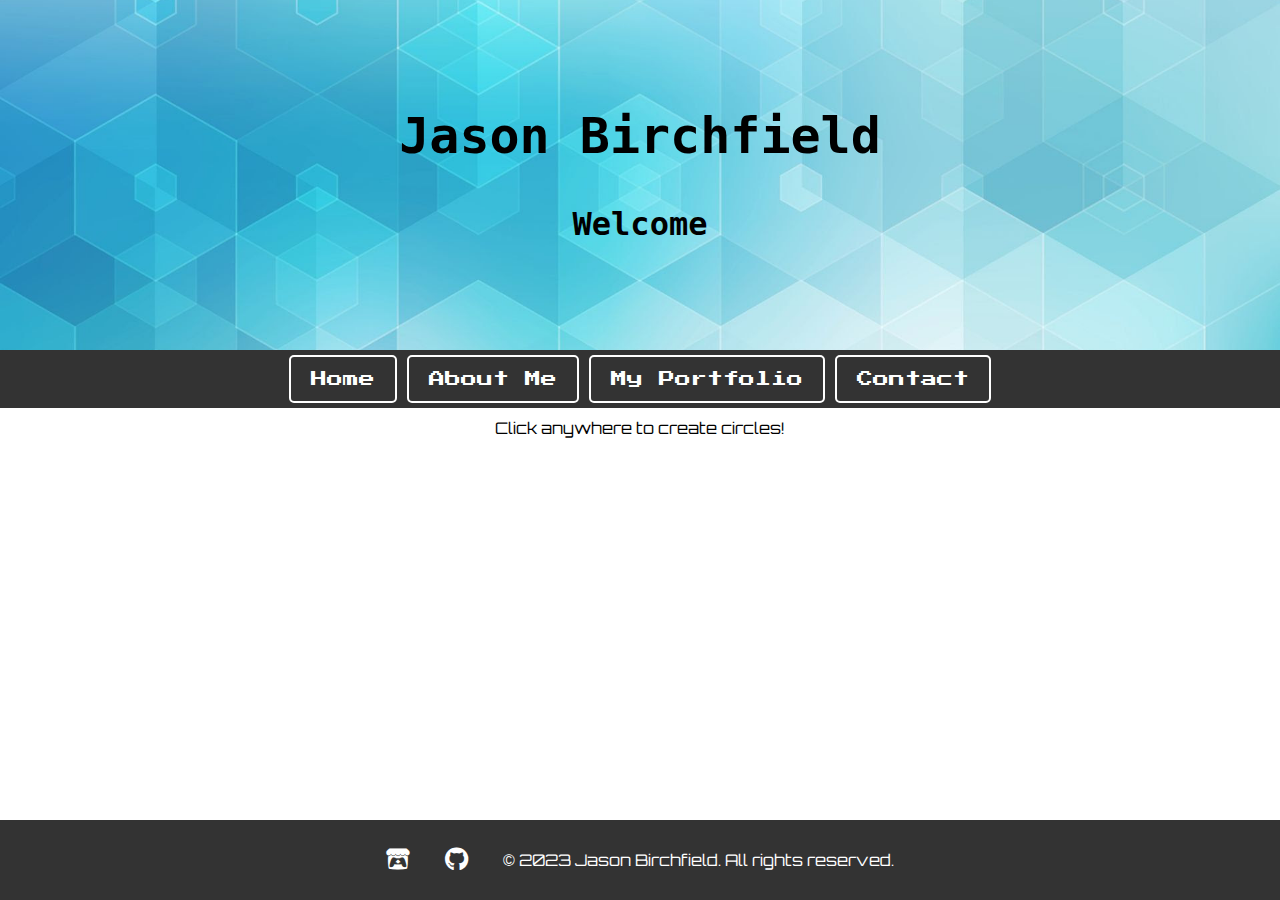
<file: index.html>
<!DOCTYPE html>
<html lang="en">
<head>
    <meta charset="UTF-8">
    <meta name="viewport" content="width=device-width, initial-scale=1.0">
    <title>Home - Jason Birchfield</title>
    <link rel="stylesheet" href="style.css">
    <link rel="preconnect" href="https://fonts.gstatic.com">
    <link href="https://fonts.googleapis.com/css2?family=Lato:wght@400&display=swap" rel="stylesheet">
    <link href="https://fonts.googleapis.com/css2?family=Orbitron:wght@400;500;700;900&display=swap" rel="stylesheet">
    <link href="https://fonts.googleapis.com/css2?family=Press+Start+2P&display=swap" rel="stylesheet">
    <link rel="stylesheet" href="https://cdnjs.cloudflare.com/ajax/libs/font-awesome/5.15.4/css/all.min.css">
</head>

<body>
  <div class="main-content">
    <div class="hero-image">
      <div class="hero-text">
        <h1>Jason Birchfield</h1>
        <h5 id="animatedText" new-text="Welcome to my website!"></h5>
      </div>
    </div>

      <div id="navbar">
        <a href="index.html">Home</a>
        <a href="aboutme.html">About Me</a>
        <a href="portfolio.html">My Portfolio</a>
        <a href="contact.html">Contact</a>
      </div>

      <div id="click-message">
        <p>Click anywhere to create circles!</p>
      </div>

    <div class="pulsing-circle-container">
      <div class="pulsing-circle">
      </div>
    </div>

    <script src="animatedtext.js"></script>
    <script src="backgroundcolor.js"></script>
    <script src="dupecircle.js"></script>
    <script src="disappearingtext.js"></script>
  </div>
    <footer>
      <div class="footer-content">
          <a href="https://jbirch2002.itch.io/" target="_blank" title="itch.io Profile">
              <i class="fab fa-itch-io"></i>
          </a>
          <a href="https://github.com/jbirch2002" target="_blank" title="GitHub Profile">
            <i class="fab fa-github"></i>
          </a>
          <p>&copy; 2023 Jason Birchfield. All rights reserved.</p>
      </div>
    </footer>
</body>
</html>
</file>
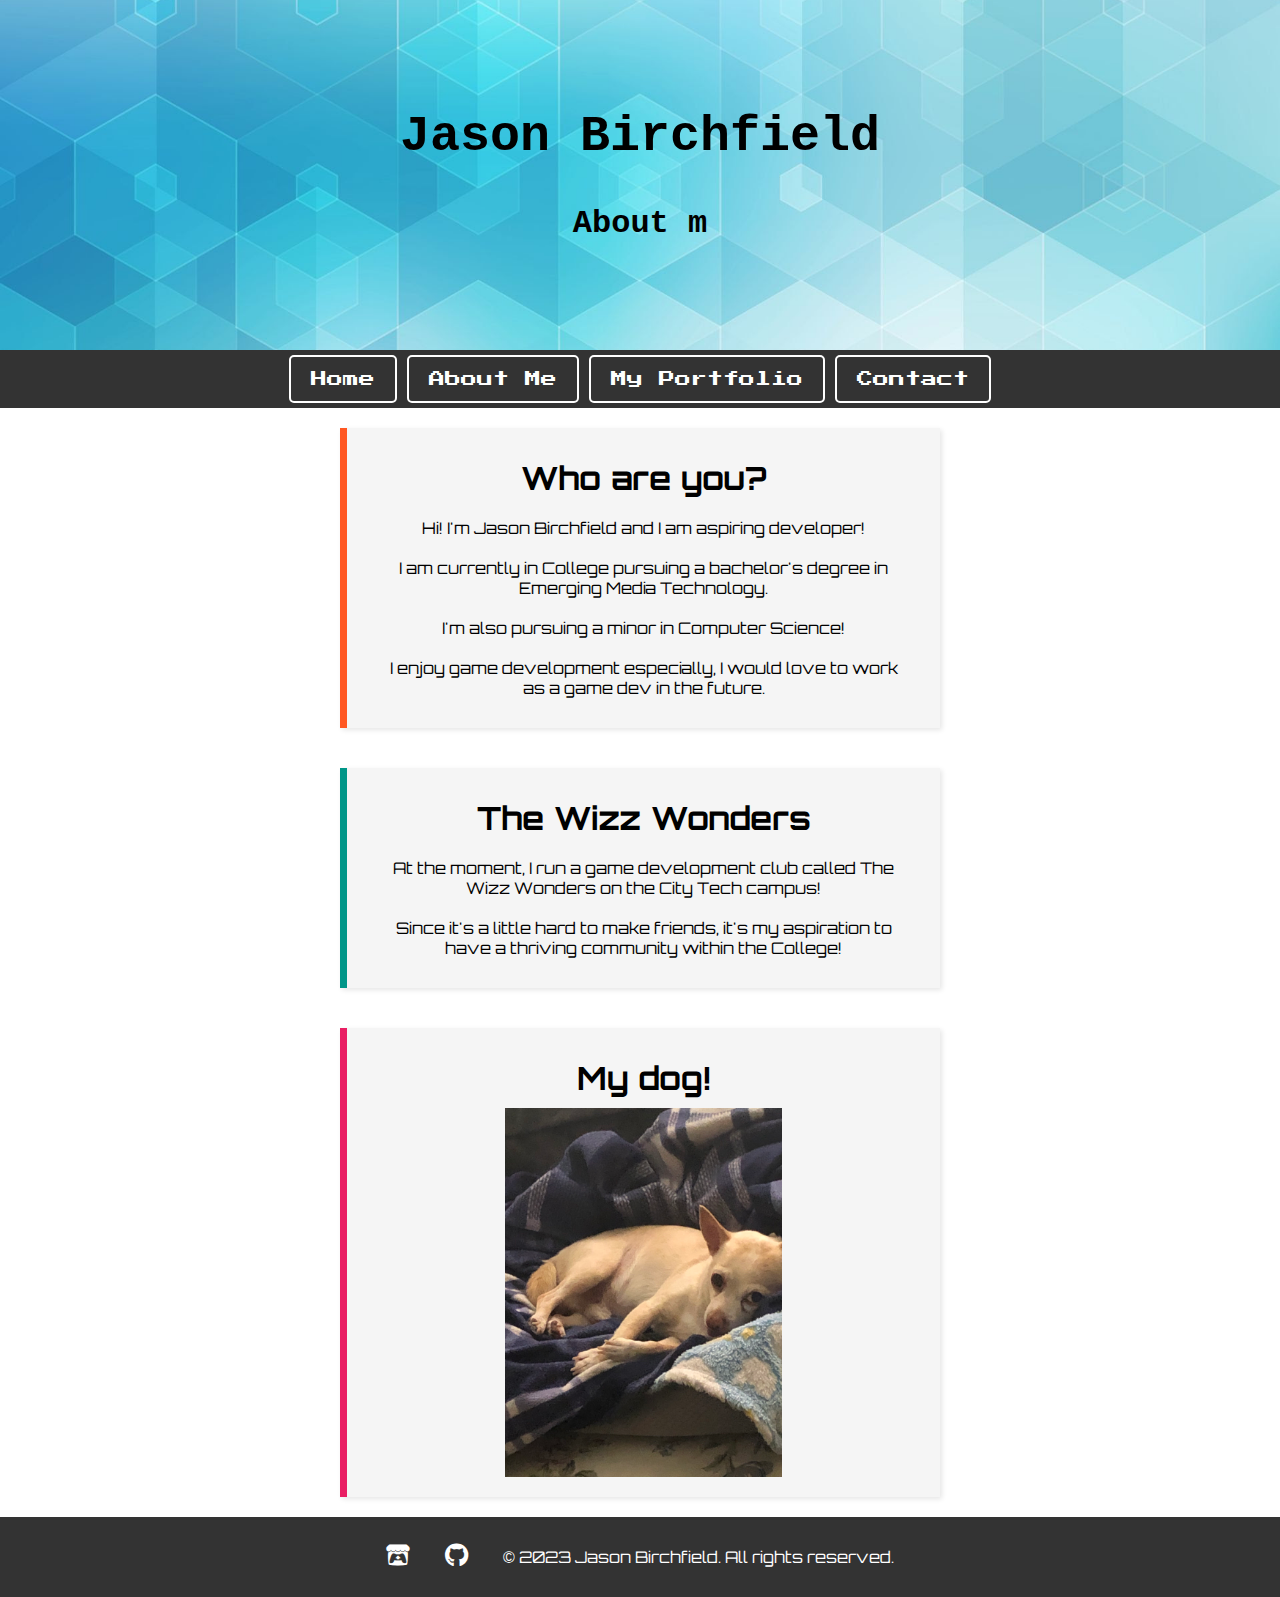
<file: aboutme.html>
<!DOCTYPE html>
<html lang="en">
<head>
    <meta charset="UTF-8">
    <meta name="viewport" content="width=device-width, initial-scale=1.0">
    <title>About me</title>
    <link rel="stylesheet" href="style.css">
    <link rel="preconnect" href="https://fonts.gstatic.com">
    <link href="https://fonts.googleapis.com/css2?family=Lato:wght@400&display=swap" rel="stylesheet">
    <link href="https://fonts.googleapis.com/css2?family=Orbitron:wght@400;500;700;900&display=swap" rel="stylesheet">
    <link href="https://fonts.googleapis.com/css2?family=Press+Start+2P&display=swap" rel="stylesheet">
    <link rel="stylesheet" href="https://cdnjs.cloudflare.com/ajax/libs/font-awesome/5.15.4/css/all.min.css">
</head>

<body>
    <div class="main-content">
        <div class="hero-image">
            <div class="hero-text">
                <h1>Jason Birchfield</h1>
                <h5 id="animatedText" new-text="About me!"></h5>
            </div>
        </div>
      
      <div id="navbar">
        <a href="index.html">Home</a>
        <a href="aboutme.html">About Me</a>
        <a href="portfolio.html">My Portfolio</a>
        <a href="contact.html">Contact</a>
      </div>

        <div class="text-box text-box-orange">
            <h1>Who are you?</h1>
            <p>Hi! I'm Jason Birchfield and I am aspiring developer!</p>
            <p>I am currently in College pursuing a bachelor's degree in Emerging Media Technology.</p>
            <p>I'm also pursuing a minor in Computer Science!</p>
            <p>I enjoy game development especially, I would love to work as a game dev in the future.</p>
        </div>

        <div class="text-box text-box-teal">
            <h1>The Wizz Wonders</h1>
            <p>At the moment, I run a game development club called The Wizz Wonders on the City Tech campus!</p>
            <p>Since it's a little hard to make friends, it's my aspiration to have a thriving community within the College!</p>
        </div>
  
        <div class="text-box text-box-pink">
            <h1>My dog!</h1>
            <img src="IMG_3633.jpg" style="width: 50%; height: auto; display: block; margin: auto;">
        </div>

        <script src="animatedtext.js"></script>
        <script src="backgroundcolor.js"></script>
    </div>
    <footer>
        <div class="footer-content">
            <a href="https://jbirch2002.itch.io/" target="_blank" title="itch.io Profile">
                <i class="fab fa-itch-io"></i></a>

            <a href="https://github.com/jbirch2002" target="_blank" title="GitHub Profile">
                <i class="fab fa-github"></i></a>

            <p>&copy; 2023 Jason Birchfield. All rights reserved.</p>
        </div>
      </footer>
</body>
</html>
</file>
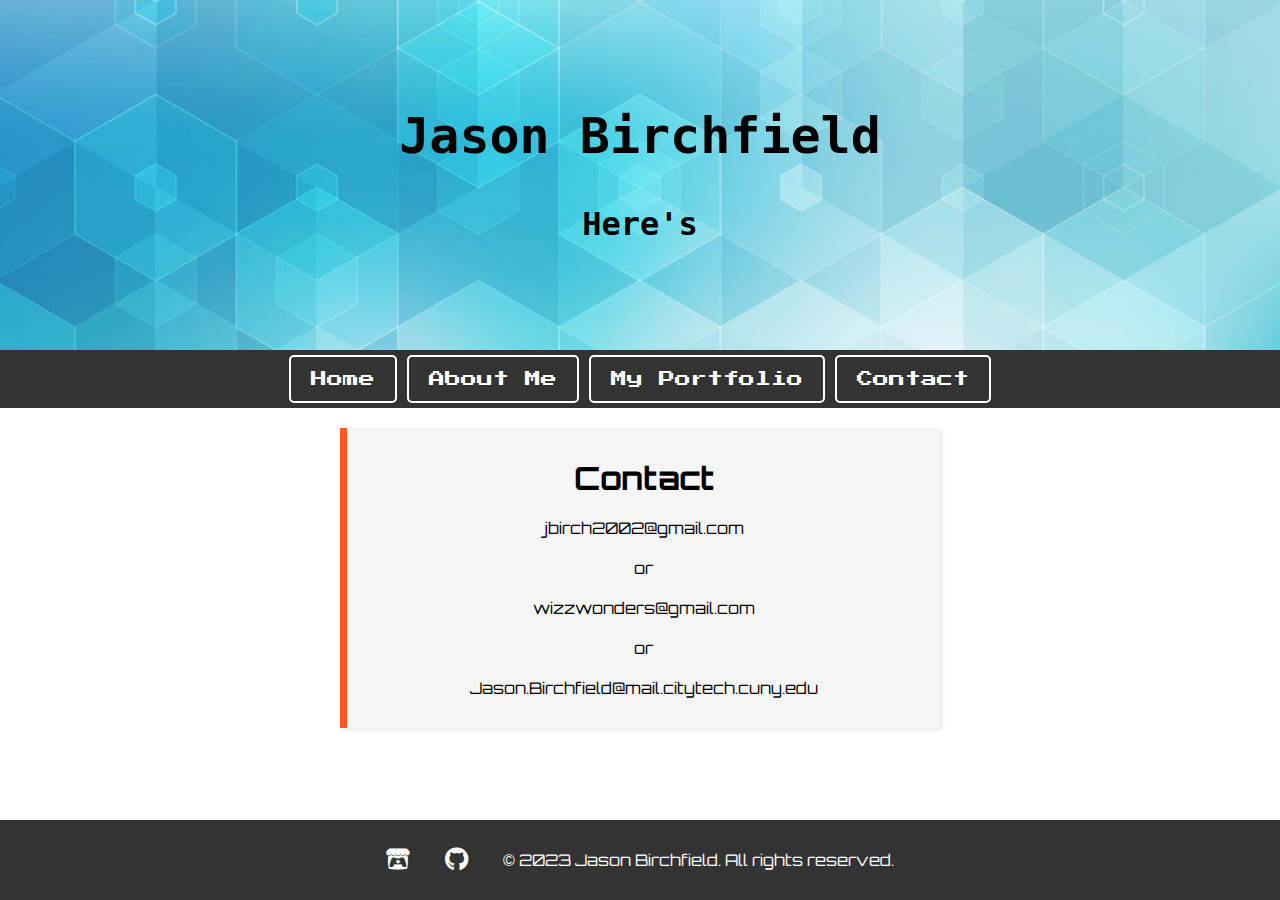
<file: contact.html>
<!DOCTYPE html>
<html lang="en">
<head>
    <meta charset="UTF-8">
    <meta name="viewport" content="width=device-width, initial-scale=1.0">
    <title>Contact</title>

    
    <link rel="stylesheet" href="style.css">
    <link rel="preconnect" href="https://fonts.gstatic.com">
    <link href="https://fonts.googleapis.com/css2?family=Lato:wght@400&display=swap" rel="stylesheet">
    <link href="https://fonts.googleapis.com/css2?family=Orbitron:wght@400;500;700;900&display=swap" rel="stylesheet">
    <link href="https://fonts.googleapis.com/css2?family=Press+Start+2P&display=swap" rel="stylesheet">
    <link rel="stylesheet" href="https://cdnjs.cloudflare.com/ajax/libs/font-awesome/5.15.4/css/all.min.css">
</head>
<body>
    <div class="main-content">
        <div class="hero-image">
            <div class="hero-text">
                <h1>Jason Birchfield</h1>
                <h5 id="animatedText" new-text="Here's how to contact me!"></h5>
            </div>
        </div>
      
        <div id="navbar">
            <a href="index.html">Home</a>
            <a href="aboutme.html">About Me</a>
            <a href="portfolio.html">My Portfolio</a>
            <a href="contact.html">Contact</a>
        </div>

        <div class="text-box text-box-orange">
            <h1>Contact</h1>
            <p>jbirch2002@gmail.com</p>
            <p>or</p>
            <p>wizzwonders@gmail.com</p>
            <p>or</p>
            <p>Jason.Birchfield@mail.citytech.cuny.edu</p>
        </div>

        <script src="animatedtext.js"></script>
        <script src="backgroundcolor.js"></script>
    </div>
    <footer>
        <div class="footer-content">
            <a href="https://jbirch2002.itch.io/" target="_blank" title="itch.io Profile">
                <i class="fab fa-itch-io"></i>
            </a>

            <a href="https://github.com/jbirch2002" target="_blank" title="GitHub Profile">
                <i class="fab fa-github"></i>
            </a>
            <p>&copy; 2023 Jason Birchfield. All rights reserved.</p>
        </div>
      </footer>
</body>
</html>
</file>
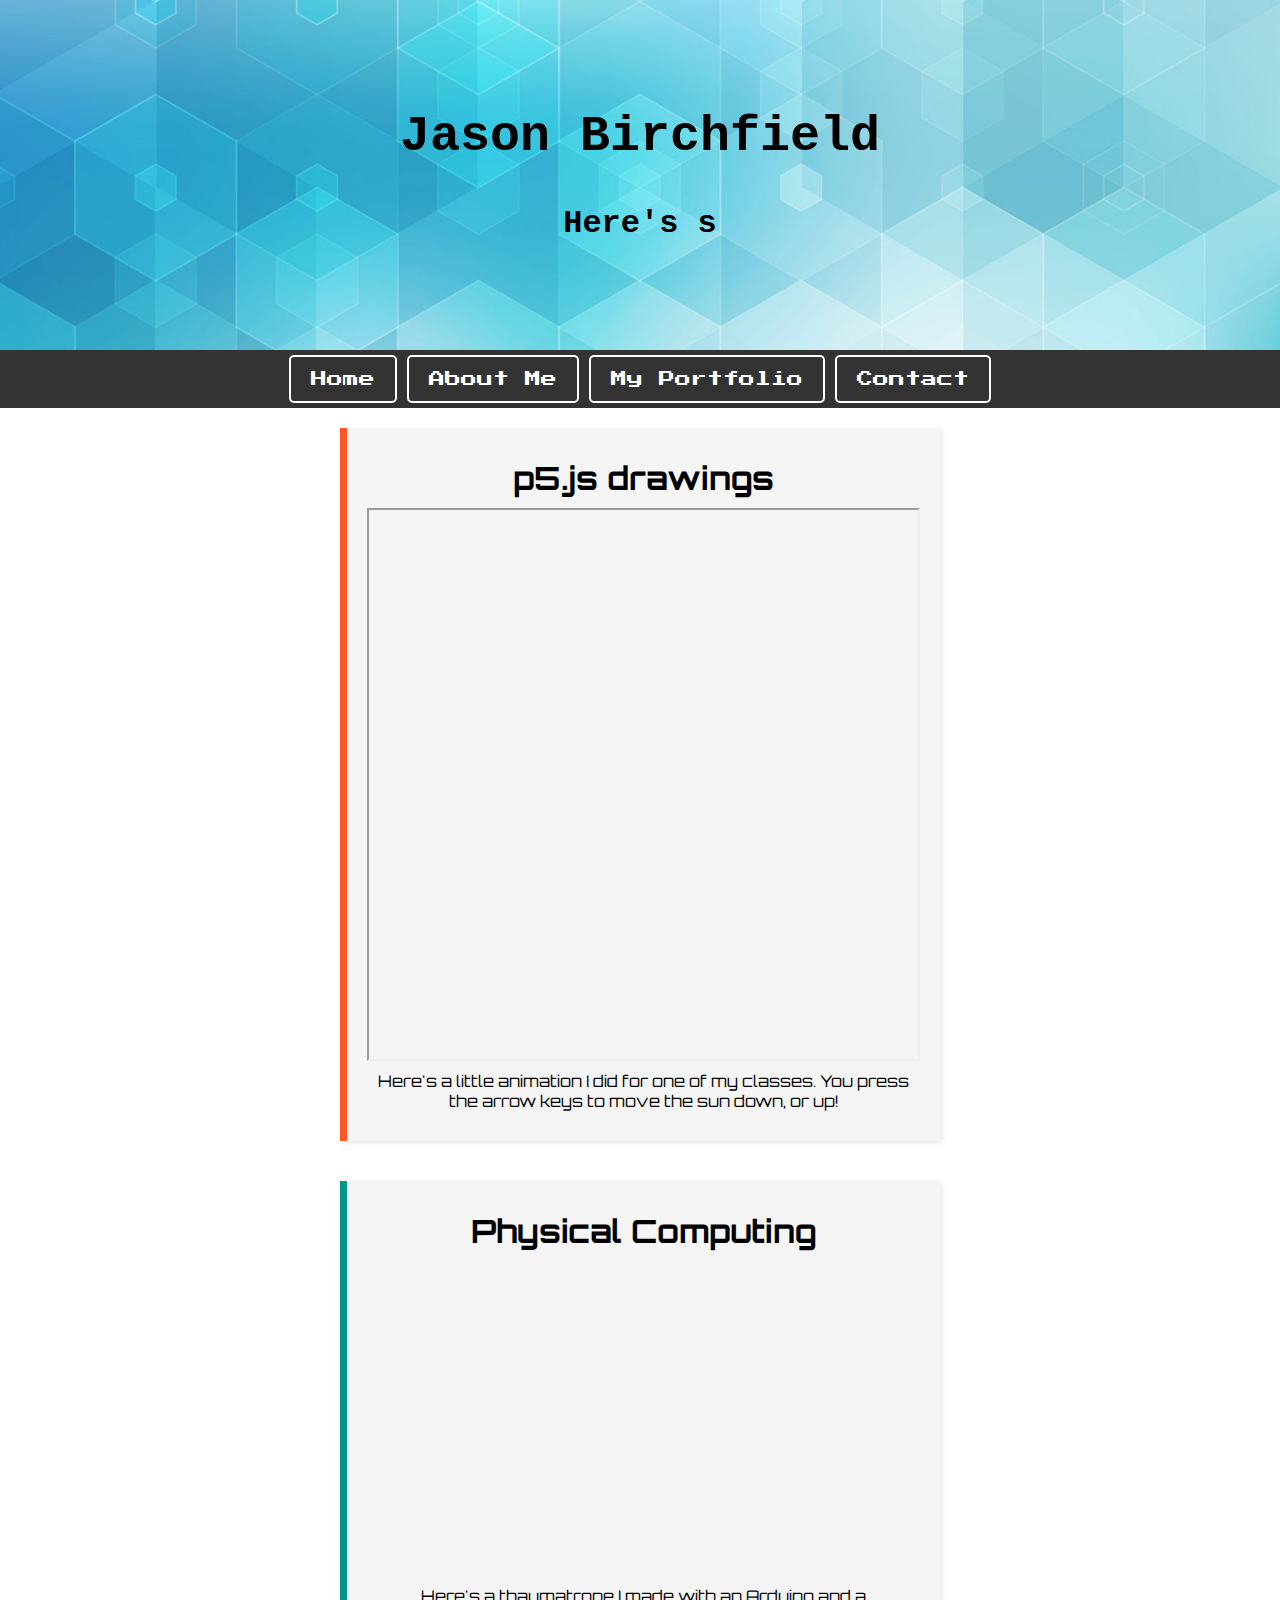
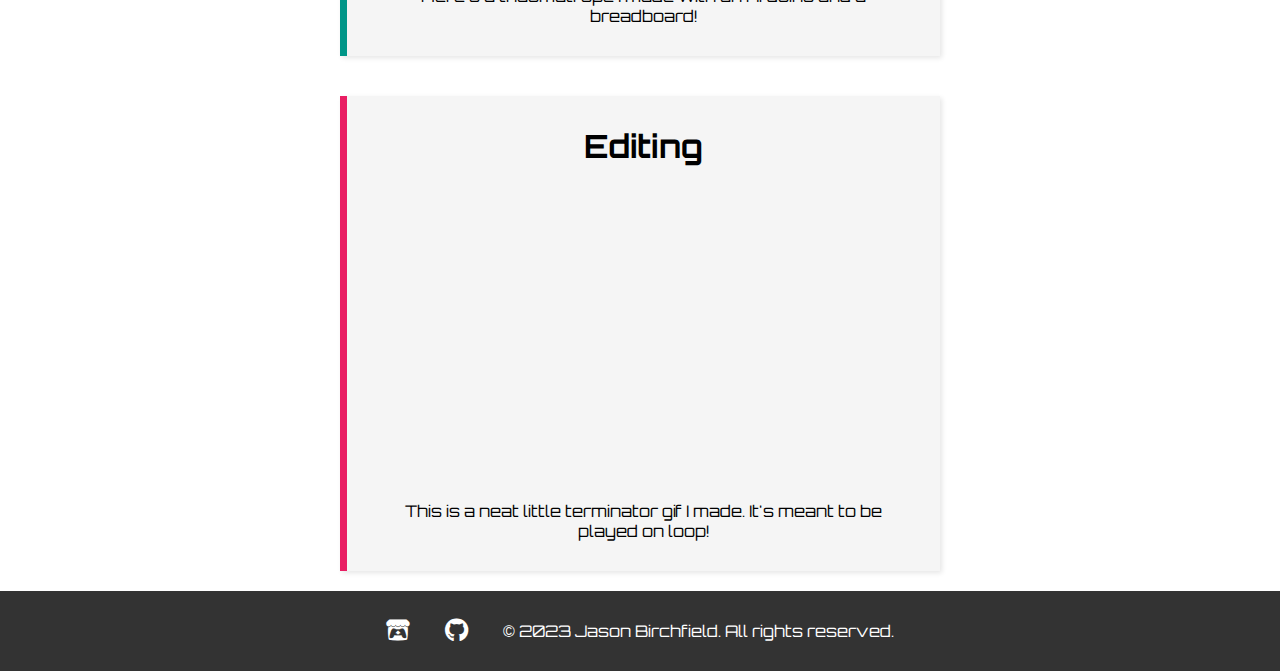
<file: portfolio.html>
<!DOCTYPE html>
<html lang="en">
<head>
    <meta charset="UTF-8">
    <meta name="viewport" content="width=device-width, initial-scale=1.0">
    <title>Portfolio</title>
    
        <link rel="stylesheet" href="style.css">
        <link rel="preconnect" href="https://fonts.gstatic.com">
        <link href="https://fonts.googleapis.com/css2?family=Lato:wght@400&display=swap" rel="stylesheet">
        <link href="https://fonts.googleapis.com/css2?family=Orbitron:wght@400;500;700;900&display=swap" rel="stylesheet">
        <link href="https://fonts.googleapis.com/css2?family=Press+Start+2P&display=swap" rel="stylesheet">
        <link rel="stylesheet" href="https://cdnjs.cloudflare.com/ajax/libs/font-awesome/5.15.4/css/all.min.css">
</head>
<body>
    <div class="main-content">
        <div class="hero-image">
            <div class="hero-text">
                <h1>Jason Birchfield</h1>
                <h5 id="animatedText" new-text="Here's some of my work!"></h5>
            </div>
        </div>
      
        <div id="navbar">
            <a href="index.html">Home</a>
            <a href="aboutme.html">About Me</a>
            <a href="portfolio.html">My Portfolio</a>
            <a href="contact.html">Contact</a>
        </div>

        <div class="text-box text-box-orange">
            <h1>p5.js drawings</h1>
            <div class="p5-sketch-container">
                <iframe src="https://openprocessing.org/sketch/2074421/embed/?plusEmbedHash=5b794261&userID=406718&plusEmbedTitle=true&show=sketch" width="400" height="400"></iframe>
            </div>
        <p>Here's a little animation I did for one of my classes. You press the arrow keys to move the sun down, or up!</p>
    </div>

    <div class="text-box text-box-teal">
        <h1>Physical Computing</h1>
        <div class="video-container">
            <iframe width="560" height="315" src="https://www.youtube.com/embed/iu7Kl8Wjhdk" frameborder="0" allowfullscreen></iframe>
        </div>
        <p>Here's a thaumatrope I made with an Arduino and a breadboard!</p>
      </div>

    <div class="text-box text-box-pink">
        <h1>Editing</h1>
        <div class="video-container">
            <iframe width="560" height="315" src="https://www.youtube.com/embed/cUBce3SVNOk" frameborder="0" allowfullscreen></iframe>
        </div>
        <p>This is a neat little terminator gif I made. It's meant to be played on loop!</p>
      </div>
      
      <script src="animatedtext.js"></script>
      <script src="backgroundcolor.js"></script>
    </div>
    <footer>
        <div class="footer-content">
            <a href="https://jbirch2002.itch.io/" target="_blank" title="itch.io Profile">
                <i class="fab fa-itch-io"></i>
            </a>

            <a href="https://github.com/jbirch2002" target="_blank" title="GitHub Profile">
                <i class="fab fa-github"></i>
            </a>
            <p>&copy; 2023 Jason Birchfield. All rights reserved.</p>
        </div>
      </footer>
</body>
</html>
</file>
<file: style.css>
#navbar a:hover 
{
  background-color: #ddd;
  color: black;
}

.hero-image
{
  position: relative;
  z-index: 2;
  background-image: url('header.jpeg');
  height: 350px;
  background-position: center;
  background-repeat: no-repeat;
  background-size: cover;
  position: relative;
}

.hero-text 
{
  text-align: center;
  position: absolute;
  top: 50%;
  left: 50%;
  transform: translate(-50%, -50%);
  color: black;
}

.hero-text h1 
{
  font-family: 'Inconsolata', monospace;
  font-size: 50px;
  margin-bottom: 20px;
}

#click-message p 
{
  cursor: pointer;
  text-align: center;
}

#animatedText
{
  font-size: 2em;
  color: black;
  font-family: 'Inconsolata', monospace;
  white-space: nowrap;
  overflow: hidden;
}

.pulsing-circle-container 
{
  position: relative;
  z-index: 1;
  flex-grow: 1;
}

.pulsing-circle 
{
  position: absolute;
  width: 100px;
  height: 100px;
  border-radius: 50%;
  transition: transform 0.3s ease-in-out;
}

.pulsing-circle:hover
{
  transform: scale(1.1);
}

@keyframes pulse 
{
  0%
  {
      transform: scale(1);
      opacity: 1;
  }
  50%
  {
      transform: scale(1.1);
      opacity: 0.7;
  }
  100% 
  {
      transform: scale(1);
      opacity: 1;
  }
}

html, body
{
  height: 100%;
  margin: 0;
  display: flex;
  flex-direction: column;
}

h1, h2, h3, h4, h5, h6, p 
{
  text-align: center;
  margin: 0;
  padding: 10px;
}

p, h1
{
  font-family: 'Orbitron', sans-serif;
}

.text-box 
{
  background-color: #f5f5f5;
  padding: 20px;
  margin: 20px auto;
  box-shadow: 2px 2px 5px rgba(0,0,0,0.1);
  width: 50%;
  max-width: 600px;
  
}

.text-box-teal
{
  border-left: 7px solid #009688;
}

.text-box-orange
{
  border-left: 7px solid #ff5722;
}

.text-box-pink
{
  border-left: 7px solid #e91e63;
}

.contact-textbox
{
  display: flex;
  justify-content: center;
  align-items: center;
  width: 100%;
}

.color-outlined-textbox
{
  border: 2px solid #007BFF;
  padding: 20px;
  width: 300px;
  box-sizing: border-box;
  text-align: center;
  background-color: #f5f5f5;
}

* 
{
  margin: 0;
  padding: 0;
  box-sizing: border-box;
}

#navbar 
{
  background-color: #333;
  overflow: hidden;
  display: flex;
  justify-content: center;
  align-items: center;
  z-index: 2;
}

#navbar a 
{
  display: inline-block;
  color: white;
  text-align: center;
  padding: 14px 20px;
  text-decoration: none;
  transition: background-color 0.3s;
  font-family: 'Press Start 2P', cursive; 
  border: 2px solid white;
  margin: 5px;
  border-radius: 5px;
}

.p5-sketch-container 
{
  position: relative;
  overflow: hidden;
  padding-top: 100%;
}

.p5-sketch-container iframe {
  position: absolute;
  top: 0;
  left: 0;
  width: 100%;
  height: 100%;
}

.video-container {
  display: flex; 
  justify-content: center;
  align-items: center;
}


footer {
  background-color: #333;
  color: white;
  text-align: center;
  padding: 20px 0;
  width: 100%;
  z-index: 3;
}

.footer-content 
{
  display: flex;
  justify-content: center;
  align-items: center;
  gap: 15px;
}

.footer-content a 
{
  color: white;
  font-size: 24px;
  margin: 0 10px;
}


.footer-content a:hover
{
  color: #fa5c5c;
}

.footer-content p
{
  margin: 0;
}

.main-content
{
  flex-grow: 1;
  display: flex;
  flex-direction: column;
}
</file>
